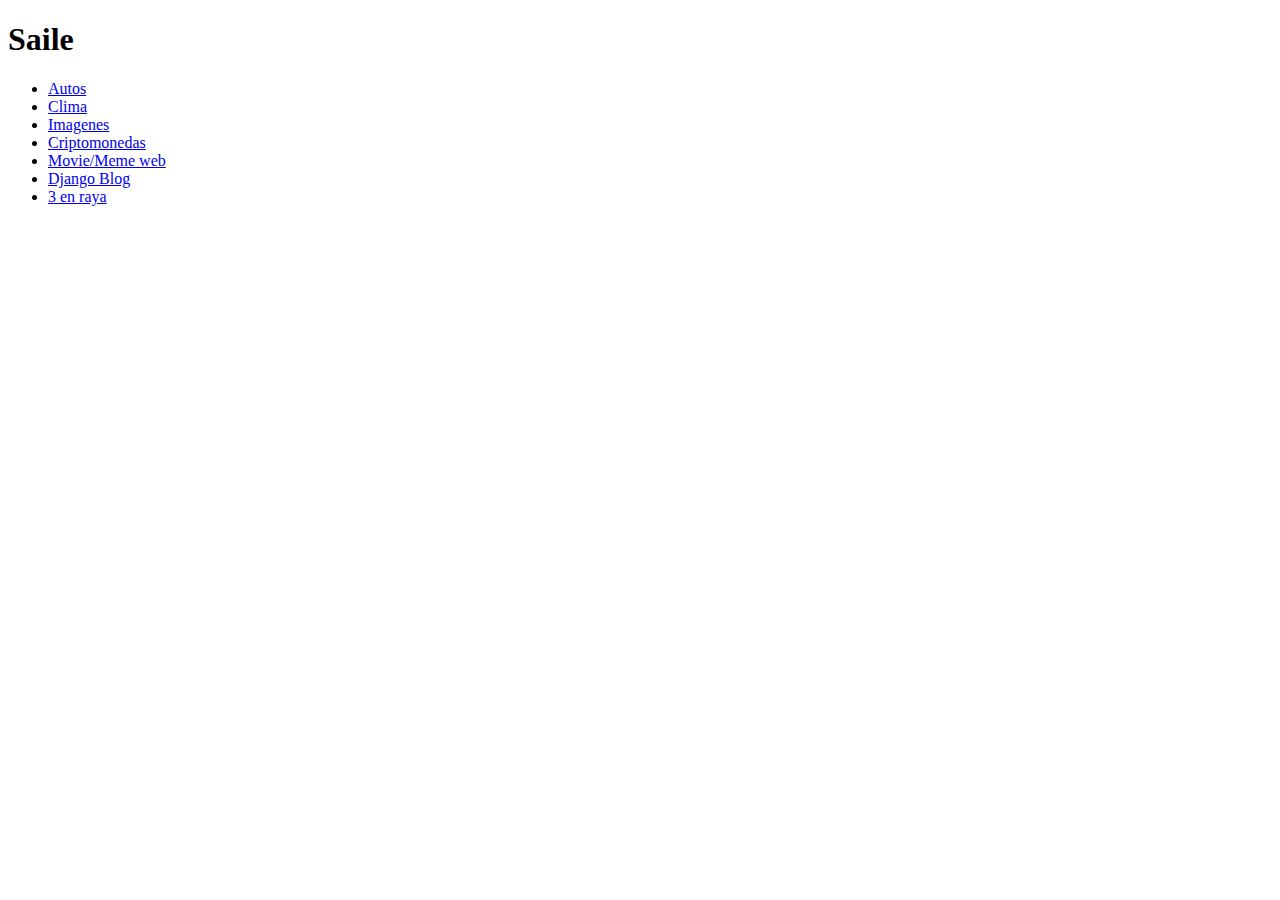
<file: index.html>
<!DOCTYPE html>
<html lang="en">

<head>
    <meta charset="UTF-8">
    <title>Alien Abduction Order Form</title>

</head>

<body>
    <h1>Saile</h1>
    <ul>
        <li><a href="Proyectos/Buscador-Autos/index.html">Autos</a></li>
        <li><a href="Proyectos/BuscadorClima/index.html">Clima</a></li>
        <li><a href="Proyectos/B.PixabayApi/index.html">Imagenes</a></li>
        <li><a href="Proyectos/B.CriptomonedasApi/index.html">Criptomonedas</a></li>
        <li><a href="https://movie-web-meme.herokuapp.com/">Movie/Meme web</a></li>
        <li><a href="https://djapp-blog.herokuapp.com/">Django Blog</a></li>
        <li><a href="Proyectos/3enraya/index.html">3 en raya</a></li>
    </ul>
</body>


</html>
</file>
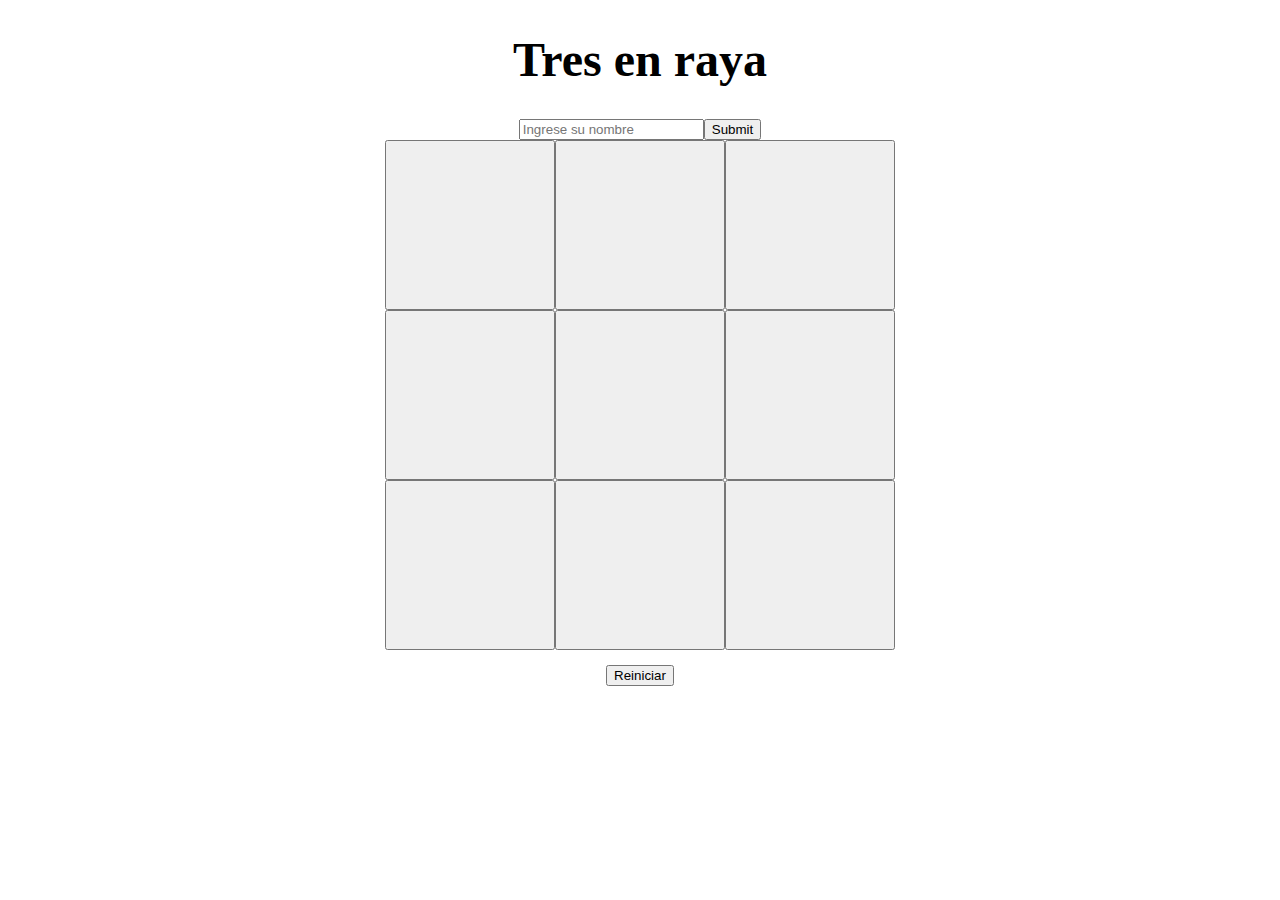
<file: Proyectos/3enraya/index.html>
<!DOCTYPE html>
<html lang="es">
<head>
	<meta charset="UTF-8">
	<meta name="viewport" content="width=device-width, initial-scale=1.0">
	<title>Tres en raya</title>
	<link rel="preconnect" href="https://fonts.googleapis.com">
	<link rel="preconnect" href="https://fonts.gstatic.com" crossorigin>
	<link href="https://fonts.googleapis.com/css2?family=Press+Start+2P&display=swap" rel="stylesheet"> 
	<link rel="stylesheet" href="style.css" type="text/css">
	
</head>
<body>
	<h1>Tres en raya</h1>
    <div class="user">
        <input type="text" id="usuario" value="" placeholder="Ingrese su nombre"><button onclick="guardarNombre()">Submit</button>
    </div>
    <div class="modal-container">
        <div class="modal">
            <h2 id="textoVictoria"></h2>
            <button id="close">Cerrar</button>
        </div>
    </div>
	<!-- <div class="modal-container">
        <h2 id="textoVictoria">asddassdadsa</h2>
    </div> -->
	<div id="tablero">
		<button class="juego-celda"></button>
		<button class="juego-celda"></button>
		<button class="juego-celda"></button>
		<button class="juego-celda"></button>
		<button class="juego-celda"></button>
		<button class="juego-celda"></button>
		<button class="juego-celda"></button>
		<button class="juego-celda"></button>
		<button class="juego-celda"></button>
	</div>	

    <div class="reiniciar">
        <button  onclick="resetear()">Reiniciar</button>
    </div>
</body>
<script src="app.js"></script>
<script>
    
    
</script>
</html>
</file>
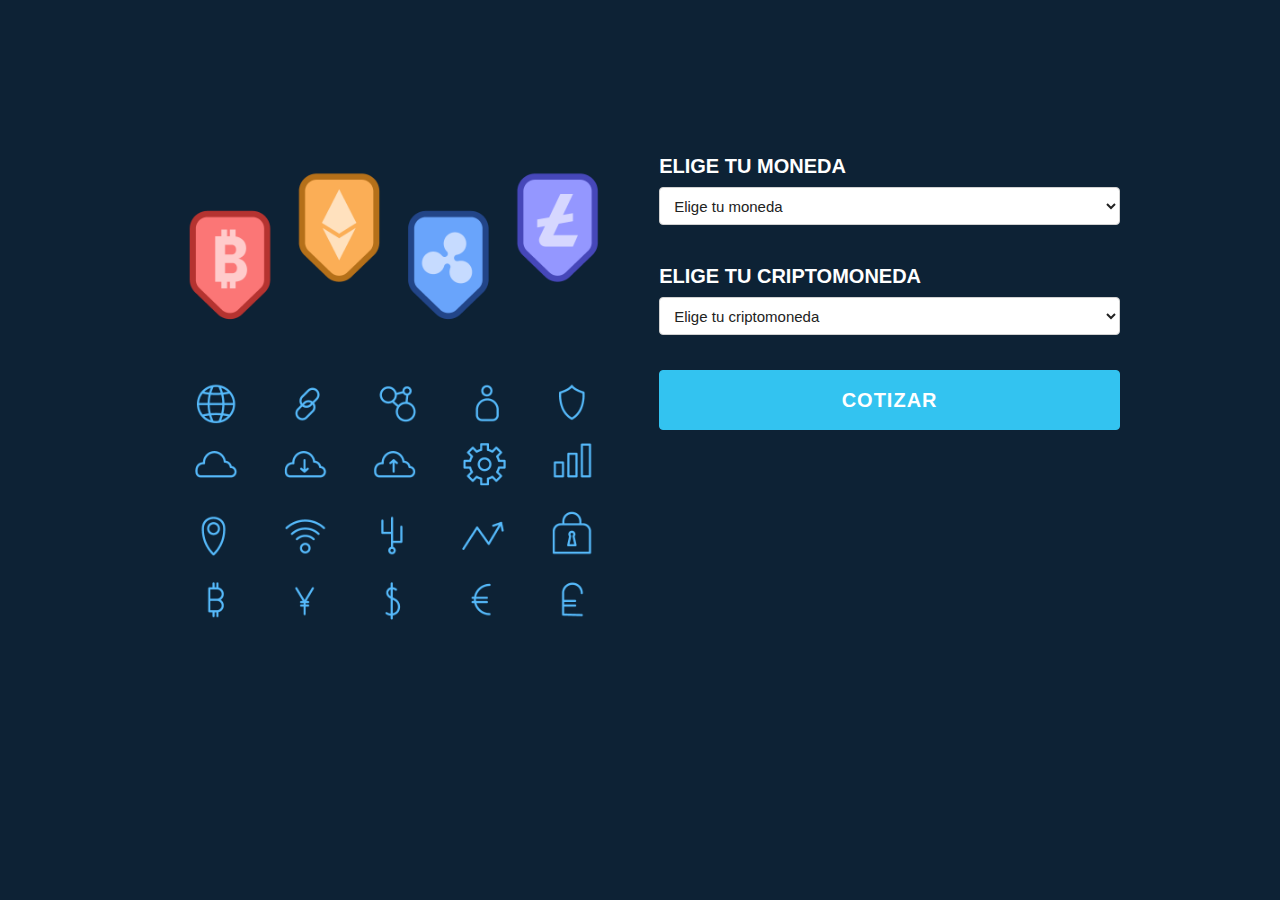
<file: Proyectos/B.CriptomonedasApi/index.html>
<!DOCTYPE html>
<html lang="en">
<head>
    <meta charset="UTF-8">
    <meta name="viewport" content="width=device-width, initial-scale=1.0">
    <title>Cotizar Criptomonedas</title>
    <link rel="stylesheet" href="css/normalize.css">
    <link rel="stylesheet" href="css/skeleton.css">
    <link rel="stylesheet" href="css/app.css">
</head>
<body>

    <div class="container">
        <div class="row">
            <div class="one-half column">
                <img src="img/cryptomonedas.png">
            </div>
            <div class="one-half column">
                <form id="formulario">
                    <div class="row">
                        <label>Elige tu Moneda</label>
                        <select
                            class="u-full-width"
                            id="moneda"
                            name="moneda"
                        >
                                <option value="">Elige tu moneda</option>
                                <option value="USD">Dolar Estadounidense</option>
                                <option value="MXN">Peso Mexicano</option>
                                <option value="GBP">Libras</option>
                                <option value="EUR">Euros</option>
                        </select>
                    </div>

                    <div class="row">
                    <div>
                        <label>Elige tu Criptomoneda</label>
                        <select 
                            class="u-full-width"
                            id="criptomonedas"
                            name="criptomoneda"
                        >
                            <option value="">Elige tu criptomoneda</option>
                        </select>
                    </div>
                    </div>
                    <input class="button-primary u-full-width" type="submit" value="Cotizar" />

                    <div id="resultado" class="resultado"></div>
                </form>
            </div>
        </div>
    </div>

    <script src="js/app.js"></script>
    
</body>
</html>
</file>
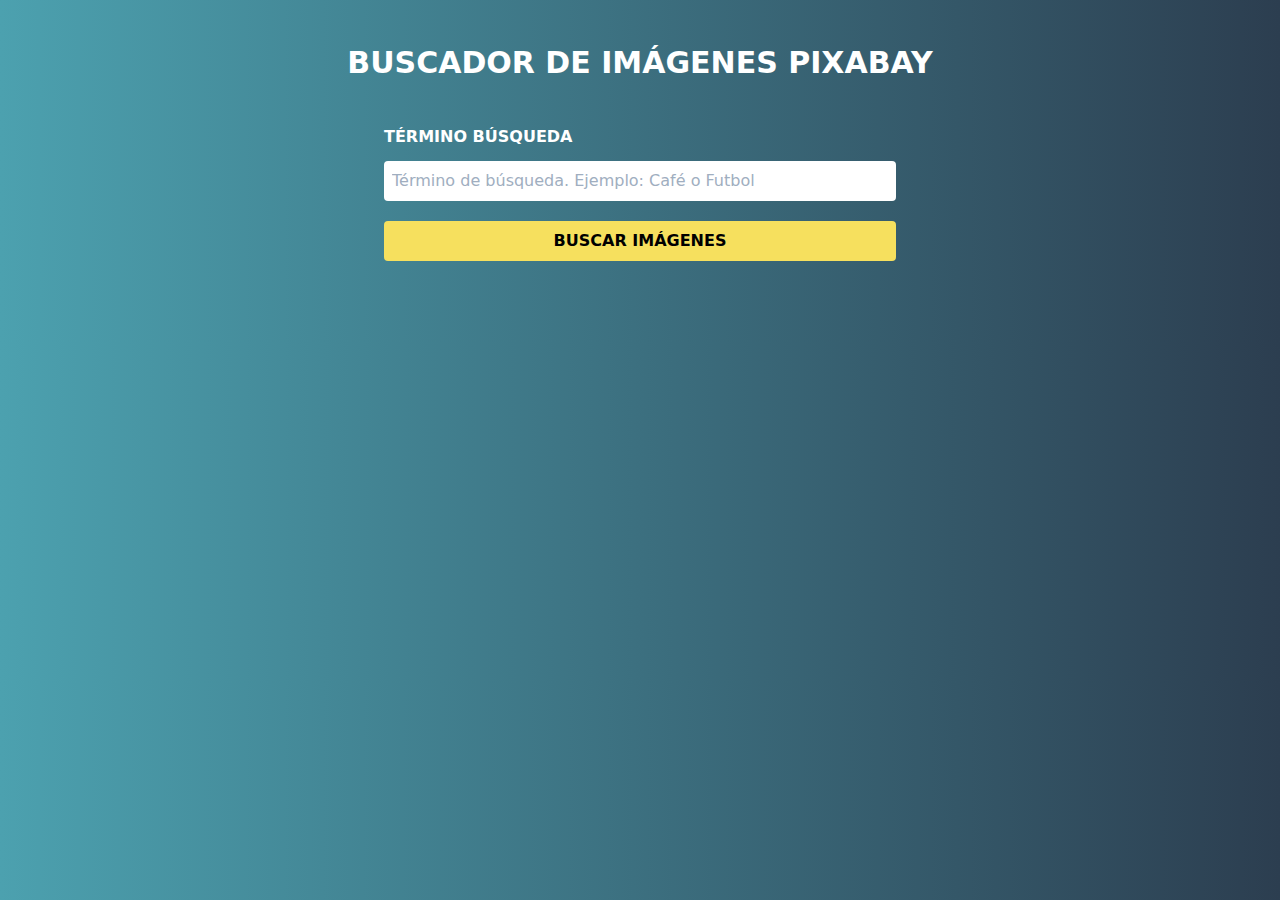
<file: Proyectos/B.PixabayApi/index.html>
<!DOCTYPE html>
<html lang="en">
<head>
    <meta charset="UTF-8">
    <meta name="viewport" content="width=device-width, initial-scale=1.0">
    <title>Buscador Imágenes Pixabay</title>
    <link rel="stylesheet" href="css/tailwind.min.css">
    <link rel="stylesheet" href="css/custom.css">
</head>
<body>

    <h1 class="text-center text-3xl text-white my-10 font-bold uppercase">Buscador de Imágenes Pixabay</h1>

    <div class="buscador max-w-lg mx-auto ">
        <form id="formulario" class="">
            <div>
                <label 
                    class="block text-white font-bold uppercase"
                >Término Búsqueda</label>
                <input 
                    type="text"
                    class="mt-3 rounded w-full p-2 "
                    placeholder="Término de búsqueda. Ejemplo: Café o Futbol"
                    id="termino"
                />

                <input 
                    type="submit"
                    value="Buscar Imágenes"
                    class="mt-5 w-full py-2 bg-yellow-400 cursor-pointer font-bold uppercase hover:bg-yellow-500 rounded"
                >   
            </div>
        </form>
    </div>

    <div id="resultado" class="container mx-auto mt-10  flex flex-wrap"></div>

    <div id="paginacion" class="container mx-auto mb-10 text-center">
        
    </div>

    <script src="js/app.js"></script>
</body>
</html>
</file>
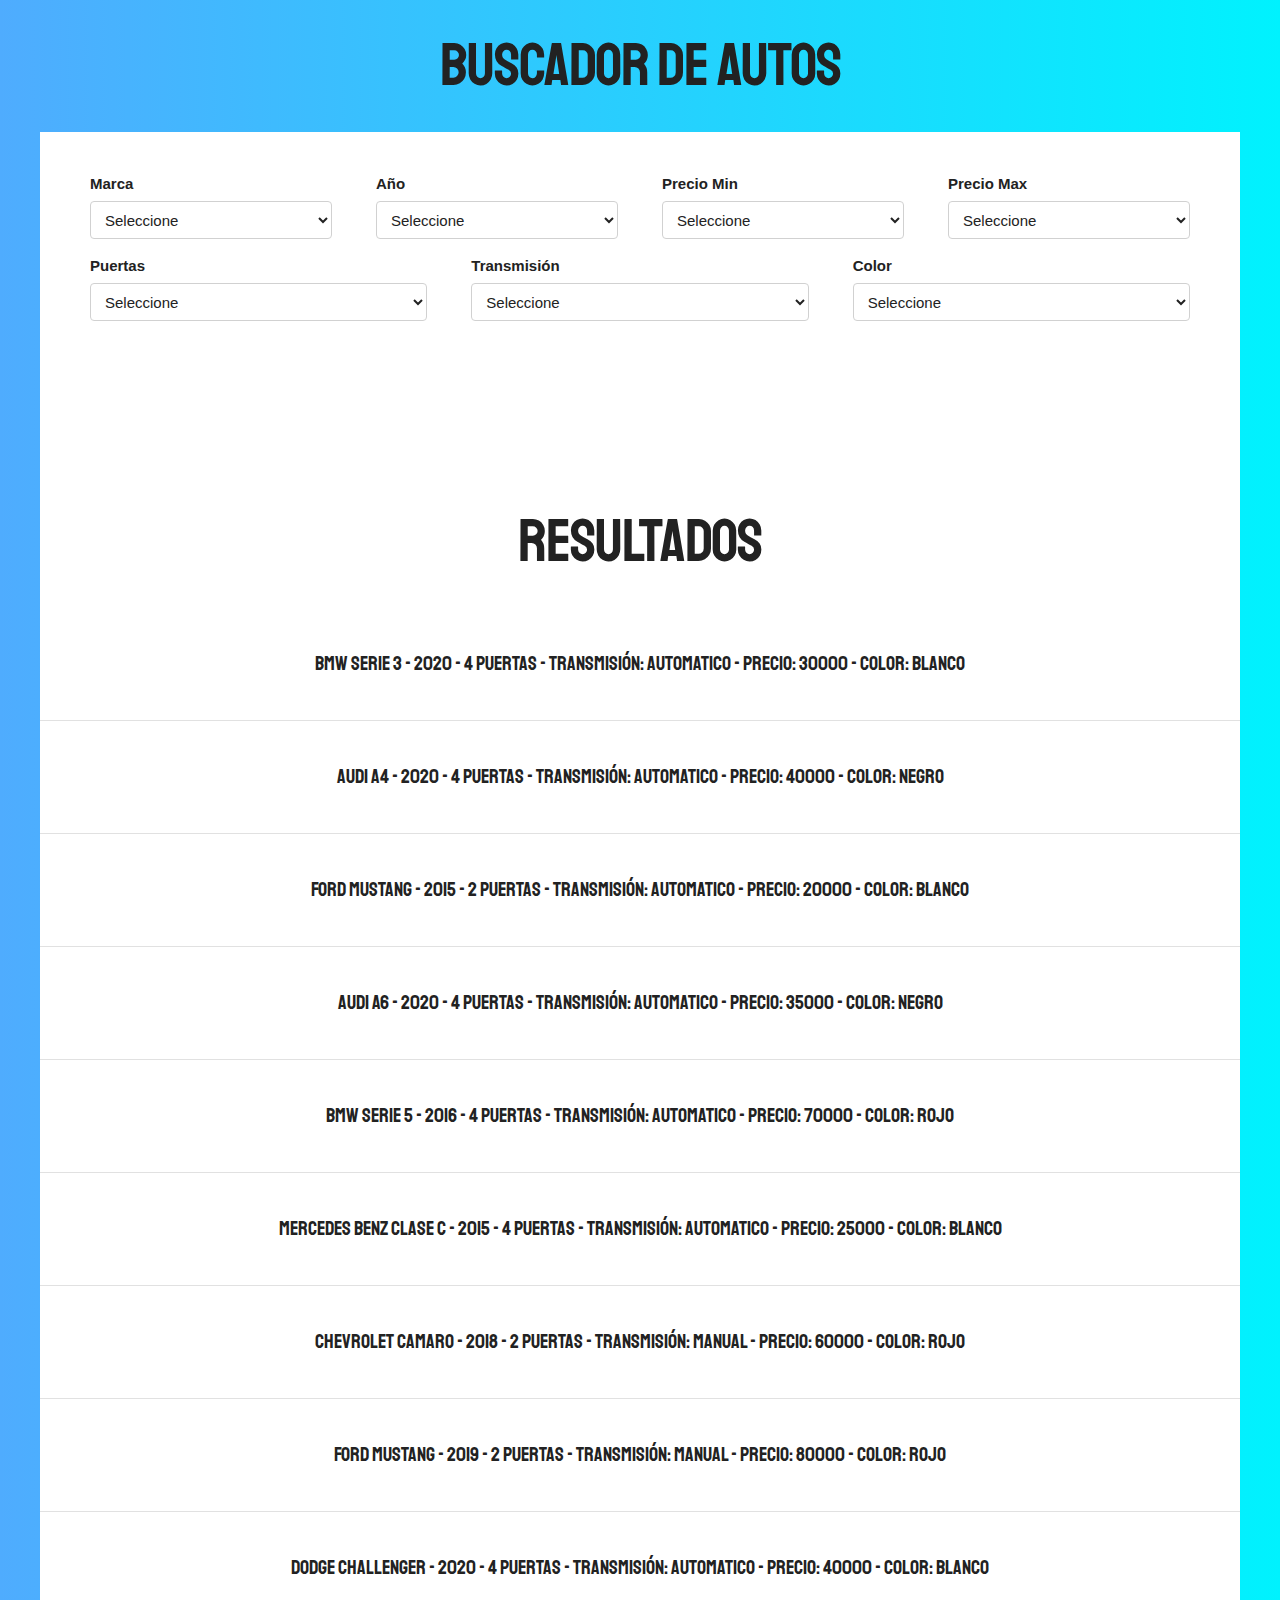
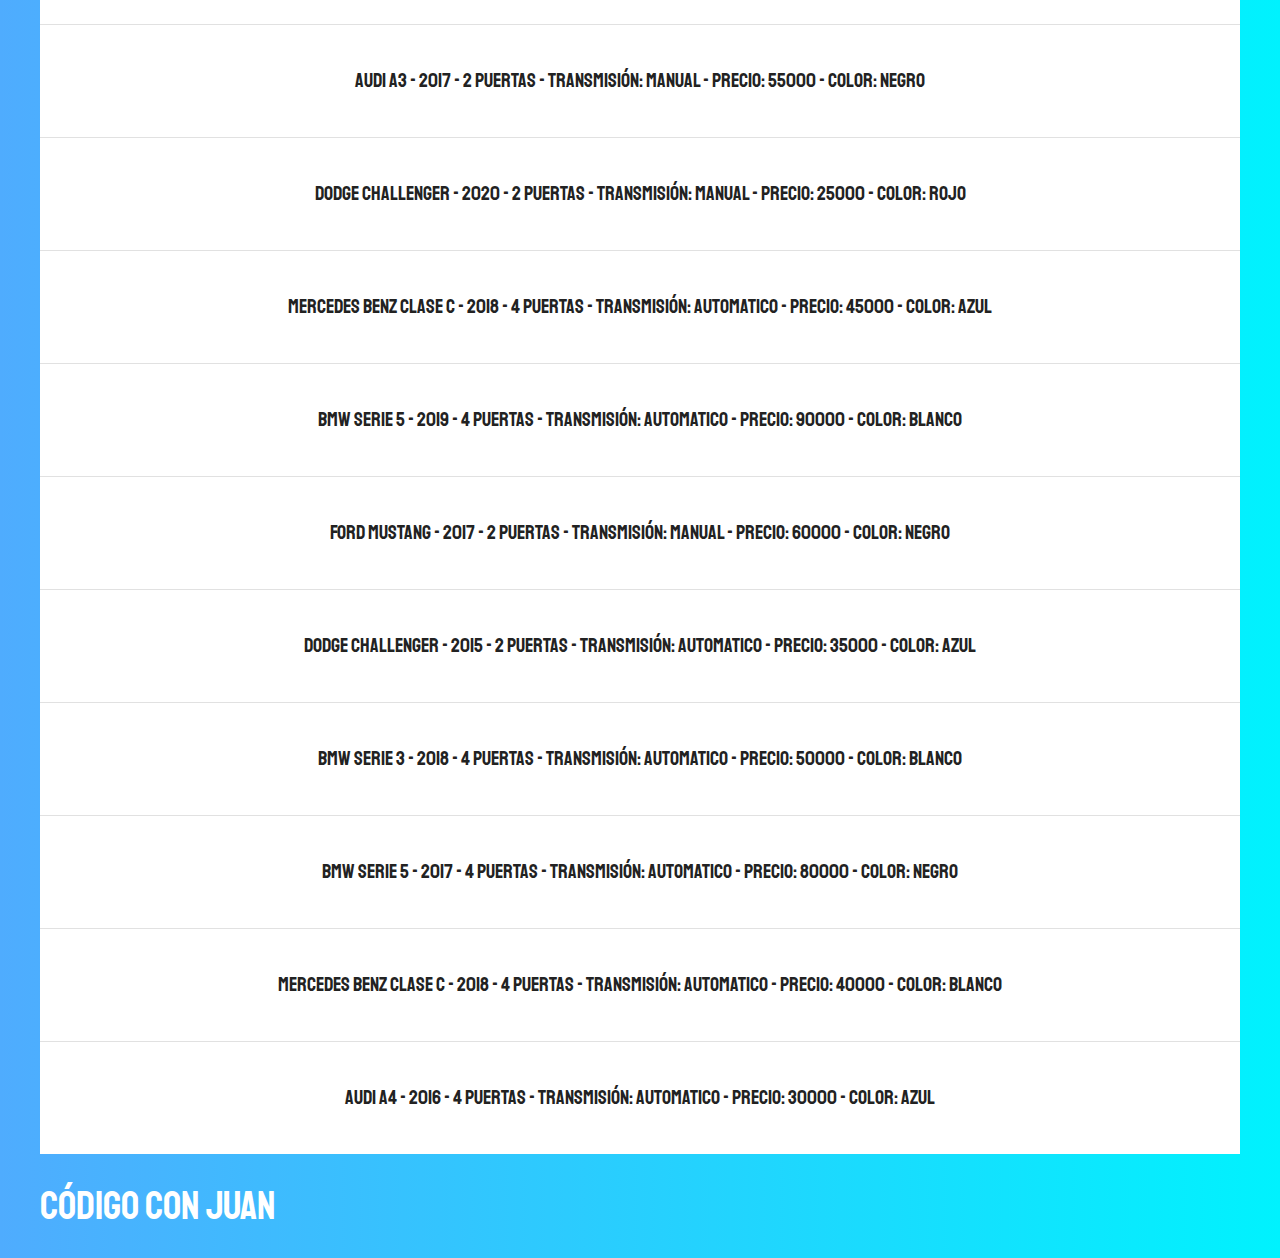
<file: Proyectos/Buscador-Autos/index.html>
<!DOCTYPE html>
<html lang="en">
<head>
    <meta charset="UTF-8">
    <meta name="viewport" content="width=device-width, initial-scale=1.0">
    <meta http-equiv="X-UA-Compatible" content="ie=edge">
    <title>Buscador múltiples campos - JS Moderno </title>
    <link href="https://fonts.googleapis.com/css?family=Staatliches" rel="stylesheet">  
    <link rel="stylesheet" href="css/normalize.css">
    <link rel="stylesheet" href="css/skeleton.css">
    <link rel="stylesheet" href="css/app.css">
</head>
<body>

    <h1>Buscador de Autos</h1>

    <div class="contenedor">

        

        <form id="buscador">
            <div class="row">
                <div class="three columns">
                    <label for="marca">Marca</label>
                    <select class="u-full-width" id="marca">
                        <option value="">Seleccione</option>
                        <option value="Audi">Audi</option>
                        <option value="BMW">BMW</option>
                        <option value="Mercedes Benz">Mercedes Benz</option>
                        <option value="Chevrolet">Chevrolet</option>
                        <option value="Ford">Ford</option>
                        <option value="Dodge">Dodge</option>
                    </select>
                </div>
                <div class="three columns">
                    <label for="year">Año</label>
                    <select class="u-full-width" id="year">
                        <option value="">Seleccione</option>
                    </select>
                </div>
                <div class="three columns">
                    <label for="minimo">Precio Min</label>
                    <select class="u-full-width" id="minimo">
                            <option value="">Seleccione</option>
                            <option value="20000">20,000</option>
                            <option value="30000">30,000</option>
                            <option value="40000">40,000</option>
                            <option value="50000">50,000</option>
                            <option value="60000">60,000</option>
                            <option value="70000">70,000</option>
                            <option value="80000">80,000</option>
                            <option value="90000">90,000</option>
                    </select>
                </div>
                <div class="three columns">
                    <label for="maximo">Precio Max</label>
                    <select class="u-full-width" id="maximo">
                            <option value="">Seleccione</option>
                            <option value="20000">20,000</option>
                            <option value="30000">30,000</option>
                            <option value="40000">40,000</option>
                            <option value="50000">50,000</option>
                            <option value="60000">60,000</option>
                            <option value="70000">70,000</option>
                            <option value="80000">80,000</option>
                            <option value="90000">90,000</option>
                    </select>
                </div>
                <div class="row">
                    <div class="four columns">
                        <label for="puertas">Puertas</label>
                        <select class="u-full-width" id="puertas">
                                <option value="">Seleccione</option>
                                <option value="2">2</option>
                                <option value="4">4</option>
                        </select>
                    </div>
                    <div class="four columns">
                        <label for="transmision">Transmisión</label>
                        <select class="u-full-width" id="transmision">
                                <option value="">Seleccione</option>
                                <option value="automatico">Automática</option>
                                <option value="manual">Manual</option>
                        </select>
                    </div>
                    <div class="four columns">
                        <label for="color">Color</label>
                        <select class="u-full-width" id="color">
                                <option value="">Seleccione</option>
                                <option value="Negro">Negro</option>
                                <option value="Azul">Azul</option>
                                <option value="Blanco">Blanco</option>
                                <option value="Rojo">Rojo</option>
                        </select>
                    </div>
                </div>
            </div>
        </form>


        <h1>Resultados</h1>
        <div id="resultado"></div>
    </div>

    <a class="sitio-web" href="https://www.codigoconjuan.com" rel="nofollow noopener noreferrer" >Código Con Juan</a>

    <script src="js/db.js"></script>
    <script src="js/app.js"></script>
    
</body>
</html>
</file>
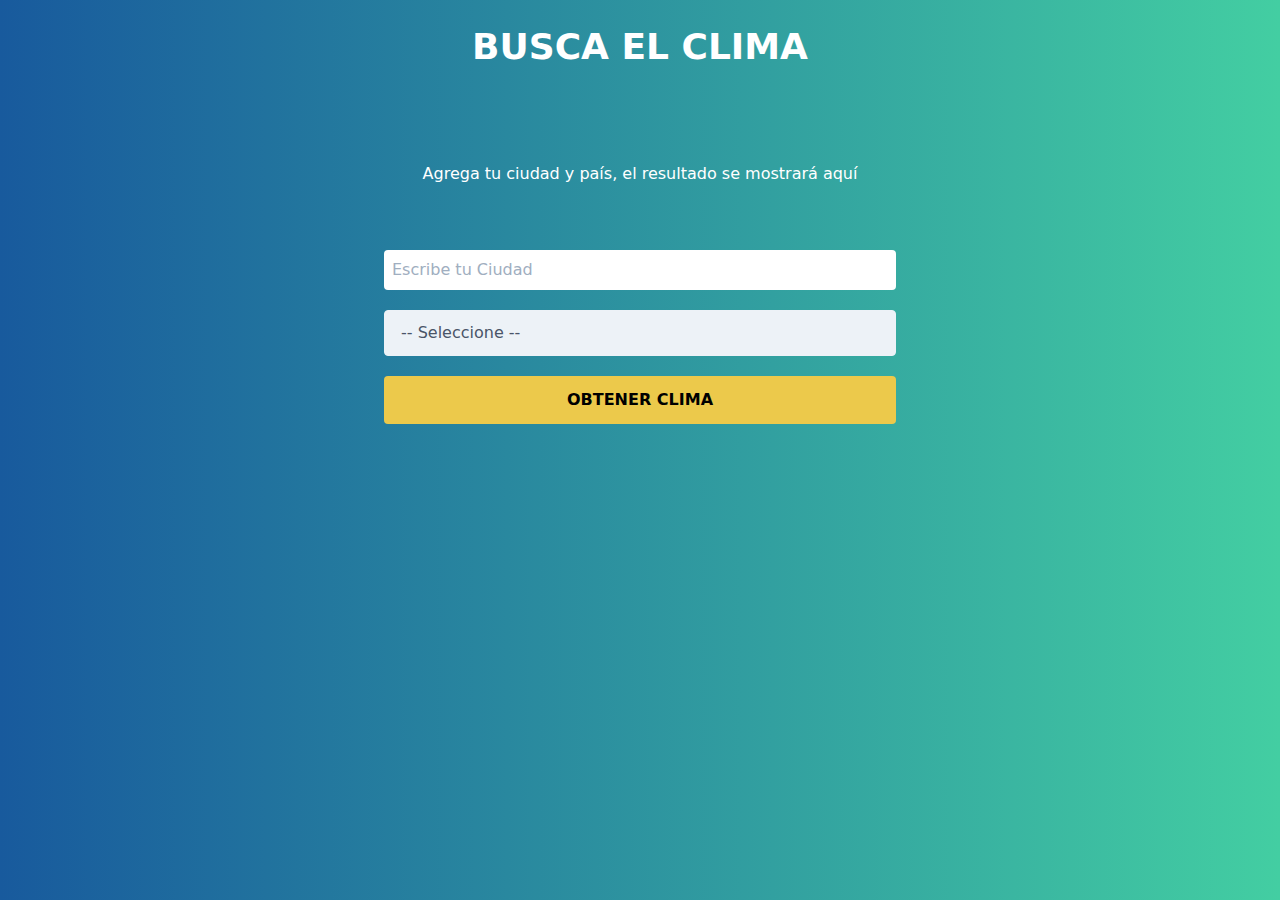
<file: Proyectos/BuscadorClima/index.html>
<!DOCTYPE html>
<html lang="en">
<head>
    <meta charset="UTF-8">
    <meta name="viewport" content="width=device-width, initial-scale=1.0">
    <title>Clima - JavaScript Moderno</title>

    <link href="css/styles.css" rel="stylesheet">
    <link href="css/tailwind.min.css" rel="stylesheet">
</head>
<body>

    <div class="container mx-auto ">
        <h1 id="titulo" class="text-4xl mt-5 text-white font-bold uppercase text-center">Busca el Clima</h1>
        <div class="max-w-lg mx-auto ">

            <div class="p-6 mt-10">
                <div id="resultado">
                    <p class="text-center text-white mt-6">Agrega tu ciudad y país, el resultado se mostrará aquí</p>
                </div>
            </div>
            
            <form id="formulario" class="mt-10 " action="#" method="POST">
                <div class="mt-5">
                    <input 
                        type="text" 
                        name="ciudad"
                        id="ciudad"
                        placeholder="Escribe tu Ciudad"
                        class="w-full p-2 rounded"
                    />
                </div>
                <div class="mt-5">
                    <select 
                        class="block appearance-none w-full bg-gray-200 border border-gray-200 text-gray-700 py-3 px-4 pr-8 rounded leading-tight focus:outline-none focus:bg-white focus:border-gray-500" 
                        id="pais"
                    >
                        <option disabled selected value="">-- Seleccione --</option>
                        <option value="AR">Argentina</option>
                        <option value="CO">Colombia</option>
                        <option value="CR">Costa Rica</option>
                        <option value="ES">España</option>
                        <option value="US">Estados Unidos</option>
                        <option value="MX">México</option>
                        <option value="PE">Perú</option>
                    </select>
                </div>

                <input 
                    type="submit"
                    class="mt-5 w-full bg-yellow-500 p-3  uppercase font-bold cursor-pointer rounded"
                    value="Obtener Clima"
                />

            </form>

     
        </div>
    </div>

    <script src="js/app.js"></script>
</body>
</html>
</file>
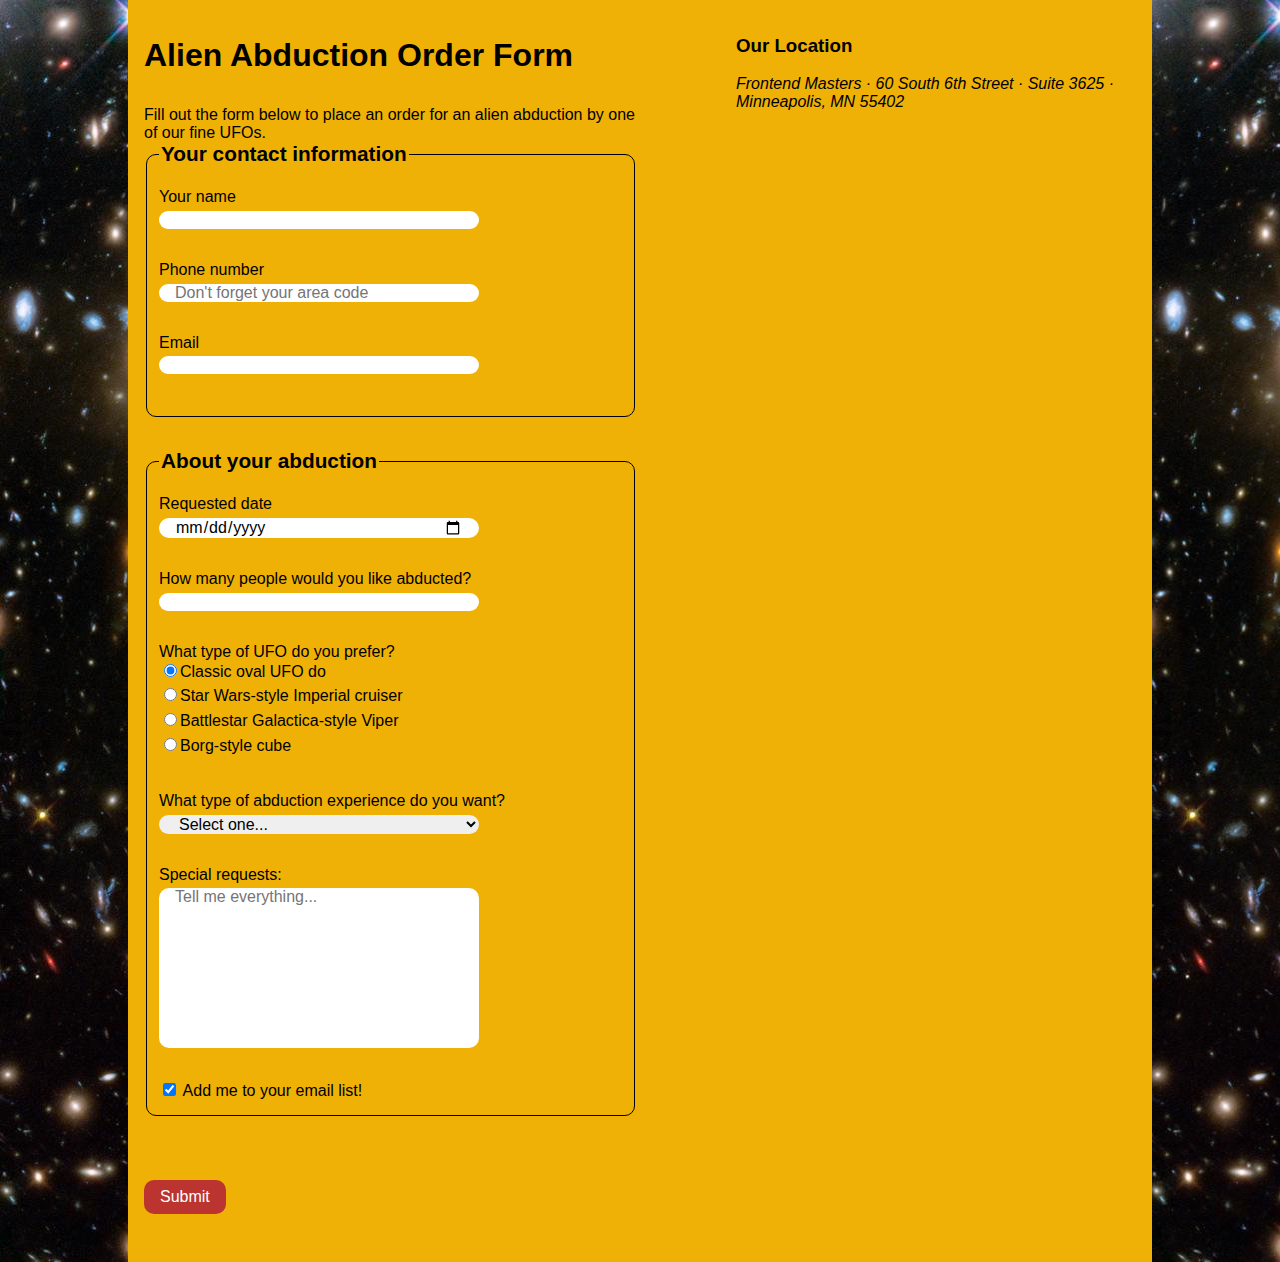
<file: forms.html>
<!DOCTYPE html>
<html lang="en">

<head>
	<meta charset="UTF-8">
	<title>Alien Abduction Order Form</title>
	<link href="css/forms.css" rel="stylesheet">
</head>

<body>
	<div class="wrapper">
		<section>
			<h1>Alien Abduction Order Form</h1>
			<p>Fill out the form below to place an order for an alien abduction by one of our fine UFOs.</p>
			<form action="https://e3vwdl4bpd.execute-api.us-west-2.amazonaws.com/default/API2SES" method="POST">
				<input type="hidden" name="send_to" value="alexlucano.3010@hotmail.com">
				<fieldset>
					<legend>Your contact information</legend>
					<label for="name">Your name</label>
					<input type="text" id="name" name="name">

					<label for="phone">Phone number</label>
					<input type="tel" id="phone" name="phone" placeholder="Don't forget your area code">

					<label for="email">Email</label>
					<input type="email" id="email" name="email">
				</fieldset>

				<fieldset>
					<legend>About your abduction </legend>

					<label for="date">Requested date</label>
					<input type="date" id="date" name="date">

					<label for="qty">How many people would you like abducted?</label>
					<input type="number" id="qty" name="qty" min="1" max="10">

					<p>What type of UFO do you prefer?</p>
					<label>
						<input type="radio" name="ufotype" value="classic" checked>Classic oval UFO do
					</label>
					<label>
						<input type="radio" name="ufotype" value="starwars">Star Wars-style Imperial cruiser
					</label>
					<label>
						<input type="radio" name="ufotype" value="battlestar">Battlestar Galactica-style Viper

					</label>
					<label>
						<input type="radio" name="ufotype" value="borg-cube">Borg-style cube
					</label>

					<label for="abtype">What type of abduction experience do you want?</label>

					<select id="abtype" name="abtype">
						<option selected>Select one...</option>
						<option value="tour">Tour of the solar system</option>
						<option value="dinner">Alien dinner and discussion</option>
						<option value="dance">Alien dance lessons</option>
						<option value="whales">Whale watching</option>
					</select>

					<label for="comments">Special requests:</label>
					<textarea id="comments" name="comments" placeholder="Tell me everything..."></textarea>
					<label>
						<input type="checkbox" value="subscribe" name="subscribe" checked> Add me to your
						email list!
					</label>
				</fieldset>
				<button type="submit">Submit</button>
			</form>

		</section>
		<aside>
			<h3>Our Location</h3>
			<address>
				Frontend Masters &middot;
				60 South 6th Street &middot;
				Suite 3625 &middot;
				Minneapolis, MN 55402
			</address>
			<iframe
				src="https://www.google.com/maps/embed?pb=!1m18!1m12!1m3!1d90325.28539613367!2d-93.33151812543683!3d44.97079704339309!2m3!1f0!2f0!3f0!3m2!1i1024!2i768!4f13.1!3m3!1m2!1s0x52b333909377bbbd%3A0x939fc9842f7aee07!2sMinneapolis%2C+MN!5e0!3m2!1sen!2sus!4v1540581288890"
				width="400" height="450" frameborder="0" style="border:0" allowfullscreen></iframe>
		</aside>
	</div>
	<script src="js/forms.js"></script>
</body>


</html>
</file>
<file: Proyectos/3enraya/style.css>
body{
	
	color:  white;
	
}
h1{
    color: black;
}
h1, h2{
	text-align:  center;
    /* color: black; */
}

h1{
	font-size:  3em;
}

.user{
    text-align: center;
}
h2{
	font-size:  2.5em;
}

#tablero{
	margin: auto;
	width: 550px;
	max-width:  100%;
	display:  flex;
    align-items: center;
    justify-content: center;
	flex-wrap:  wrap;
}

.juego-celda{
	width: 170px;
	height: 170px;  
	max-width: 33.33%;
	font-size:  10em;
}

#textoVictoria{
	visibility: hidden;
	color: black;
}


.modal-container{
    display: flex;
  background-color: rgba(0, 0, 0, 0.3);
  align-items: center;
  justify-content: center;
  position: fixed;
  pointer-events: none;
  opacity: 0;  
  top: 0;
  left: 0;
  height: 100vh;
  width: 100vw;
  transition: opacity 0.3s ease;
}

.show {
    pointer-events: auto;
    opacity: 1;
  }
  
  .modal {
    background-color: #fff;
    width: 600px;
    max-width: 100%;
    padding: 30px 50px;
    border-radius: 5px;
    box-shadow: 0 2px 4px rgba(0, 0, 0, 0.2);
    text-align: center;
  }

  .reiniciar{
    display: flex;
    align-items: center;
    justify-content: center;
    margin-top: 15px;
  }
</file>
<file: Proyectos/B.CriptomonedasApi/css/skeleton.css>
/*
* Skeleton V2.0.4
* Copyright 2014, Dave Gamache
* www.getskeleton.com
* Free to use under the MIT license.
* http://www.opensource.org/licenses/mit-license.php
* 12/29/2014
*/


/* Table of contents
––––––––––––––––––––––––––––––––––––––––––––––––––
- Grid
- Base Styles
- Typography
- Links
- Buttons
- Forms
- Lists
- Code
- Tables
- Spacing
- Utilities
- Clearing
- Media Queries
*/


/* Grid
–––––––––––––––––––––––––––––––––––––––––––––––––– */
.container {
  position: relative;
  width: 100%;
  max-width: 960px;
  margin: 0 auto;
  padding: 0 20px;
  box-sizing: border-box; }
.column,
.columns {
  width: 100%;
  float: left;
  box-sizing: border-box; }

/* For devices larger than 400px */
@media (min-width: 400px) {
  .container {
    width: 85%;
    padding: 0; }
}

/* For devices larger than 550px */
@media (min-width: 550px) {
  .container {
    width: 80%; }
  .column,
  .columns {
    margin-left: 4%; }
  .column:first-child,
  .columns:first-child {
    margin-left: 0; }

  .one.column,
  .one.columns                    { width: 4.66666666667%; }
  .two.columns                    { width: 13.3333333333%; }
  .three.columns                  { width: 22%;            }
  .four.columns                   { width: 30.6666666667%; }
  .five.columns                   { width: 39.3333333333%; }
  .six.columns                    { width: 48%;            }
  .seven.columns                  { width: 56.6666666667%; }
  .eight.columns                  { width: 65.3333333333%; }
  .nine.columns                   { width: 74.0%;          }
  .ten.columns                    { width: 82.6666666667%; }
  .eleven.columns                 { width: 91.3333333333%; }
  .twelve.columns                 { width: 100%; margin-left: 0; }

  .one-third.column               { width: 30.6666666667%; }
  .two-thirds.column              { width: 65.3333333333%; }

  .one-half.column                { width: 48%; }

  /* Offsets */
  .offset-by-one.column,
  .offset-by-one.columns          { margin-left: 8.66666666667%; }
  .offset-by-two.column,
  .offset-by-two.columns          { margin-left: 17.3333333333%; }
  .offset-by-three.column,
  .offset-by-three.columns        { margin-left: 26%;            }
  .offset-by-four.column,
  .offset-by-four.columns         { margin-left: 34.6666666667%; }
  .offset-by-five.column,
  .offset-by-five.columns         { margin-left: 43.3333333333%; }
  .offset-by-six.column,
  .offset-by-six.columns          { margin-left: 52%;            }
  .offset-by-seven.column,
  .offset-by-seven.columns        { margin-left: 60.6666666667%; }
  .offset-by-eight.column,
  .offset-by-eight.columns        { margin-left: 69.3333333333%; }
  .offset-by-nine.column,
  .offset-by-nine.columns         { margin-left: 78.0%;          }
  .offset-by-ten.column,
  .offset-by-ten.columns          { margin-left: 86.6666666667%; }
  .offset-by-eleven.column,
  .offset-by-eleven.columns       { margin-left: 95.3333333333%; }

  .offset-by-one-third.column,
  .offset-by-one-third.columns    { margin-left: 34.6666666667%; }
  .offset-by-two-thirds.column,
  .offset-by-two-thirds.columns   { margin-left: 69.3333333333%; }

  .offset-by-one-half.column,
  .offset-by-one-half.columns     { margin-left: 52%; }

}


/* Base Styles
–––––––––––––––––––––––––––––––––––––––––––––––––– */
/* NOTE
html is set to 62.5% so that all the REM measurements throughout Skeleton
are based on 10px sizing. So basically 1.5rem = 15px :) */
html {
  font-size: 62.5%; }
body {
  font-size: 1.5em; /* currently ems cause chrome bug misinterpreting rems on body element */
  line-height: 1.6;
  font-weight: 400;
  font-family: "Raleway", "HelveticaNeue", "Helvetica Neue", Helvetica, Arial, sans-serif;
  color: #222; }


/* Typography
–––––––––––––––––––––––––––––––––––––––––––––––––– */
h1, h2, h3, h4, h5, h6 {
  margin-top: 0;
  margin-bottom: 2rem;
  font-weight: 300; }
h1 { font-size: 4.0rem; line-height: 1.2;  letter-spacing: -.1rem;}
h2 { font-size: 3.6rem; line-height: 1.25; letter-spacing: -.1rem; }
h3 { font-size: 3.0rem; line-height: 1.3;  letter-spacing: -.1rem; }
h4 { font-size: 2.4rem; line-height: 1.35; letter-spacing: -.08rem; }
h5 { font-size: 1.8rem; line-height: 1.5;  letter-spacing: -.05rem; }
h6 { font-size: 1.5rem; line-height: 1.6;  letter-spacing: 0; }

/* Larger than phablet */
@media (min-width: 550px) {
  h1 { font-size: 5.0rem; }
  h2 { font-size: 4.2rem; }
  h3 { font-size: 3.6rem; }
  h4 { font-size: 3.0rem; }
  h5 { font-size: 2.4rem; }
  h6 { font-size: 1.5rem; }
}

p {
  margin-top: 0; }


/* Links
–––––––––––––––––––––––––––––––––––––––––––––––––– */
a {
  color: #1EAEDB; }
a:hover {
  color: #0FA0CE; }


/* Buttons
–––––––––––––––––––––––––––––––––––––––––––––––––– */
.button,
button,
input[type="submit"],
input[type="reset"],
input[type="button"] {
  display: inline-block;
  height: 38px;
  padding: 0 30px;
  color: #555;
  text-align: center;
  font-size: 11px;
  font-weight: 600;
  line-height: 38px;
  letter-spacing: .1rem;
  text-transform: uppercase;
  text-decoration: none;
  white-space: nowrap;
  background-color: transparent;
  border-radius: 4px;
  border: 1px solid #bbb;
  cursor: pointer;
  box-sizing: border-box; }
.button:hover,
button:hover,
input[type="submit"]:hover,
input[type="reset"]:hover,
input[type="button"]:hover,
.button:focus,
button:focus,
input[type="submit"]:focus,
input[type="reset"]:focus,
input[type="button"]:focus {
  color: #333;
  border-color: #888;
  outline: 0; }
.button.button-primary,
button.button-primary,
input[type="submit"].button-primary,
input[type="reset"].button-primary,
input[type="button"].button-primary {
  color: #FFF;
  background-color: #33C3F0;
  border-color: #33C3F0; }
.button.button-primary:hover,
button.button-primary:hover,
input[type="submit"].button-primary:hover,
input[type="reset"].button-primary:hover,
input[type="button"].button-primary:hover,
.button.button-primary:focus,
button.button-primary:focus,
input[type="submit"].button-primary:focus,
input[type="reset"].button-primary:focus,
input[type="button"].button-primary:focus {
  color: #FFF;
  background-color: #1EAEDB;
  border-color: #1EAEDB; }


/* Forms
–––––––––––––––––––––––––––––––––––––––––––––––––– */
input[type="email"],
input[type="number"],
input[type="search"],
input[type="text"],
input[type="tel"],
input[type="url"],
input[type="password"],
textarea,
select {
  height: 38px;
  padding: 6px 10px; /* The 6px vertically centers text on FF, ignored by Webkit */
  background-color: #fff;
  border: 1px solid #D1D1D1;
  border-radius: 4px;
  box-shadow: none;
  box-sizing: border-box; }
/* Removes awkward default styles on some inputs for iOS */
input[type="email"],
input[type="number"],
input[type="search"],
input[type="text"],
input[type="tel"],
input[type="url"],
input[type="password"],
textarea {
  -webkit-appearance: none;
     -moz-appearance: none;
          appearance: none; }
textarea {
  min-height: 65px;
  padding-top: 6px;
  padding-bottom: 6px; }
input[type="email"]:focus,
input[type="number"]:focus,
input[type="search"]:focus,
input[type="text"]:focus,
input[type="tel"]:focus,
input[type="url"]:focus,
input[type="password"]:focus,
textarea:focus,
select:focus {
  border: 1px solid #33C3F0;
  outline: 0; }
label,
legend {
  display: block;
  margin-bottom: .5rem;
  font-weight: 600; }
fieldset {
  padding: 0;
  border-width: 0; }
input[type="checkbox"],
input[type="radio"] {
  display: inline; }
label > .label-body {
  display: inline-block;
  margin-left: .5rem;
  font-weight: normal; }


/* Lists
–––––––––––––––––––––––––––––––––––––––––––––––––– */
ul {
  list-style: circle inside; }
ol {
  list-style: decimal inside; }
ol, ul {
  padding-left: 0;
  margin-top: 0; }
ul ul,
ul ol,
ol ol,
ol ul {
  margin: 1.5rem 0 1.5rem 3rem;
  font-size: 90%; }
li {
  margin-bottom: 1rem; }


/* Code
–––––––––––––––––––––––––––––––––––––––––––––––––– */
code {
  padding: .2rem .5rem;
  margin: 0 .2rem;
  font-size: 90%;
  white-space: nowrap;
  background: #F1F1F1;
  border: 1px solid #E1E1E1;
  border-radius: 4px; }
pre > code {
  display: block;
  padding: 1rem 1.5rem;
  white-space: pre; }


/* Tables
–––––––––––––––––––––––––––––––––––––––––––––––––– */
th,
td {
  padding: 12px 15px;
  text-align: left;
  border-bottom: 1px solid #E1E1E1; }
th:first-child,
td:first-child {
  padding-left: 0; }
th:last-child,
td:last-child {
  padding-right: 0; }


/* Spacing
–––––––––––––––––––––––––––––––––––––––––––––––––– */
button,
.button {
  margin-bottom: 1rem; }
input,
textarea,
select,
fieldset {
  margin-bottom: 1.5rem; }
pre,
blockquote,
dl,
figure,
table,
p,
ul,
ol,
form {
  margin-bottom: 2.5rem; }


/* Utilities
–––––––––––––––––––––––––––––––––––––––––––––––––– */
.u-full-width {
  width: 100%;
  box-sizing: border-box; }
.u-max-full-width {
  max-width: 100%;
  box-sizing: border-box; }
.u-pull-right {
  float: right; }
.u-pull-left {
  float: left; }


/* Misc
–––––––––––––––––––––––––––––––––––––––––––––––––– */
hr {
  margin-top: 3rem;
  margin-bottom: 3.5rem;
  border-width: 0;
  border-top: 1px solid #E1E1E1; }


/* Clearing
–––––––––––––––––––––––––––––––––––––––––––––––––– */

/* Self Clearing Goodness */
.container:after,
.row:after,
.u-cf {
  content: "";
  display: table;
  clear: both; }


/* Media Queries
–––––––––––––––––––––––––––––––––––––––––––––––––– */
/*
Note: The best way to structure the use of media queries is to create the queries
near the relevant code. For example, if you wanted to change the styles for buttons
on small devices, paste the mobile query code up in the buttons section and style it
there.
*/


/* Larger than mobile */
@media (min-width: 400px) {}

/* Larger than phablet (also point when grid becomes active) */
@media (min-width: 550px) {}

/* Larger than tablet */
@media (min-width: 750px) {}

/* Larger than desktop */
@media (min-width: 1000px) {}

/* Larger than Desktop HD */
@media (min-width: 1200px) {}
</file>
<file: Proyectos/B.CriptomonedasApi/css/app.css>
body {
    background-color: #0d2235;
}
img {
    max-width: 100%;
}

h1 {
    color: white;
    text-align: left;
    font-weight: 700;
    font-size: 50px;
    margin-bottom: 50px;
    margin-top: 80px;
}
h1::after {
    content: '';
    width: 100px;
    height:6px;
    background-color: #66a2fe;
    display: block;
}
.container img {
    margin-top: 150px;
}

label {
    color: white;
    text-transform: uppercase;
    font-weight: bold;
    font-size: 20px;
    margin-top: 2rem;
}
input[type="submit"]{
    margin-top: 20px;
    font-weight: bold;
    font-size: 20px;
    padding: 10px;
    height: auto;
}
.error {
    background-color: #b7322c;
    padding: 1rem;
    color: white;
    font-size: 18px;
    text-transform: uppercase;
    font-weight: bold;
    text-align: center;
}

.resultado {
    color: white;

}
.resultado h2 {
    font-weight: bold;
    color: white;
}


.resultado p {
    font-size: 18px!important;
}
.resultado p span {
    font-weight: bold;
}
p.precio{
    font-size: 30px!important;
}

@media (min-width:480px) {
    form {
        margin-top: 150px;
    }
}


.spinner {
    margin: 100px auto 0;
    width: 70px;
    text-align: center;
}

.spinner > div {
    width: 18px;
    height: 18px;
    background-color: white;

    border-radius: 100%;
    display: inline-block;
    -webkit-animation: sk-bouncedelay 1.4s infinite ease-in-out both;
    animation: sk-bouncedelay 1.4s infinite ease-in-out both;
}

.spinner .bounce1 {
    -webkit-animation-delay: -0.32s;
    animation-delay: -0.32s;
}

.spinner .bounce2 {
    -webkit-animation-delay: -0.16s;
    animation-delay: -0.16s;
}

@-webkit-keyframes sk-bouncedelay {
    0%, 80%, 100% { -webkit-transform: scale(0) }
    40% { -webkit-transform: scale(1.0) }
}

@keyframes sk-bouncedelay {
    0%, 80%, 100% { 
        -webkit-transform: scale(0);
        transform: scale(0);
    } 40% { 
        -webkit-transform: scale(1.0);
        transform: scale(1.0);
    }
}
</file>
<file: Proyectos/B.PixabayApi/css/custom.css>
body {
  background: #2C3E50;  /* fallback for old browsers */
  background: -webkit-linear-gradient(to right, #4CA1AF, #2C3E50);  /* Chrome 10-25, Safari 5.1-6 */
  background: linear-gradient(to right, #4CA1AF, #2C3E50); /* W3C, IE 10+/ Edge, Firefox 16+, Chrome 26+, Opera 12+, Safari 7+ */
  
}
</file>
<file: Proyectos/Buscador-Autos/css/skeleton.css>
/*
* Skeleton V2.0.4
* Copyright 2014, Dave Gamache
* www.getskeleton.com
* Free to use under the MIT license.
* http://www.opensource.org/licenses/mit-license.php
* 12/29/2014
*/


/* Table of contents
––––––––––––––––––––––––––––––––––––––––––––––––––
- Grid
- Base Styles
- Typography
- Links
- Buttons
- Forms
- Lists
- Code
- Tables
- Spacing
- Utilities
- Clearing
- Media Queries
*/


/* Grid
–––––––––––––––––––––––––––––––––––––––––––––––––– */
.container {
  position: relative;
  width: 100%;
  max-width: 960px;
  margin: 0 auto;
  padding: 0 20px;
  box-sizing: border-box; }
.column,
.columns {
  width: 100%;
  float: left;
  box-sizing: border-box; }

/* For devices larger than 400px */
@media (min-width: 400px) {
  .container {
    width: 85%;
    padding: 0; }
}

/* For devices larger than 550px */
@media (min-width: 550px) {
  .container {
    width: 80%; }
  .column,
  .columns {
    margin-left: 4%; }
  .column:first-child,
  .columns:first-child {
    margin-left: 0; }

  .one.column,
  .one.columns                    { width: 4.66666666667%; }
  .two.columns                    { width: 13.3333333333%; }
  .three.columns                  { width: 22%;            }
  .four.columns                   { width: 30.6666666667%; }
  .five.columns                   { width: 39.3333333333%; }
  .six.columns                    { width: 48%;            }
  .seven.columns                  { width: 56.6666666667%; }
  .eight.columns                  { width: 65.3333333333%; }
  .nine.columns                   { width: 74.0%;          }
  .ten.columns                    { width: 82.6666666667%; }
  .eleven.columns                 { width: 91.3333333333%; }
  .twelve.columns                 { width: 100%; margin-left: 0; }

  .one-third.column               { width: 30.6666666667%; }
  .two-thirds.column              { width: 65.3333333333%; }

  .one-half.column                { width: 48%; }

  /* Offsets */
  .offset-by-one.column,
  .offset-by-one.columns          { margin-left: 8.66666666667%; }
  .offset-by-two.column,
  .offset-by-two.columns          { margin-left: 17.3333333333%; }
  .offset-by-three.column,
  .offset-by-three.columns        { margin-left: 26%;            }
  .offset-by-four.column,
  .offset-by-four.columns         { margin-left: 34.6666666667%; }
  .offset-by-five.column,
  .offset-by-five.columns         { margin-left: 43.3333333333%; }
  .offset-by-six.column,
  .offset-by-six.columns          { margin-left: 52%;            }
  .offset-by-seven.column,
  .offset-by-seven.columns        { margin-left: 60.6666666667%; }
  .offset-by-eight.column,
  .offset-by-eight.columns        { margin-left: 69.3333333333%; }
  .offset-by-nine.column,
  .offset-by-nine.columns         { margin-left: 78.0%;          }
  .offset-by-ten.column,
  .offset-by-ten.columns          { margin-left: 86.6666666667%; }
  .offset-by-eleven.column,
  .offset-by-eleven.columns       { margin-left: 95.3333333333%; }

  .offset-by-one-third.column,
  .offset-by-one-third.columns    { margin-left: 34.6666666667%; }
  .offset-by-two-thirds.column,
  .offset-by-two-thirds.columns   { margin-left: 69.3333333333%; }

  .offset-by-one-half.column,
  .offset-by-one-half.columns     { margin-left: 52%; }

}


/* Base Styles
–––––––––––––––––––––––––––––––––––––––––––––––––– */
/* NOTE
html is set to 62.5% so that all the REM measurements throughout Skeleton
are based on 10px sizing. So basically 1.5rem = 15px :) */
html {
  font-size: 62.5%; }
body {
  font-size: 1.5em; /* currently ems cause chrome bug misinterpreting rems on body element */
  line-height: 1.6;
  font-weight: 400;
  font-family: "Raleway", "HelveticaNeue", "Helvetica Neue", Helvetica, Arial, sans-serif;
  color: #222; }


/* Typography
–––––––––––––––––––––––––––––––––––––––––––––––––– */
h1, h2, h3, h4, h5, h6 {
  margin-top: 0;
  margin-bottom: 2rem;
  font-weight: 300; }
h1 { font-size: 4.0rem; line-height: 1.2;  letter-spacing: -.1rem;}
h2 { font-size: 3.6rem; line-height: 1.25; letter-spacing: -.1rem; }
h3 { font-size: 3.0rem; line-height: 1.3;  letter-spacing: -.1rem; }
h4 { font-size: 2.4rem; line-height: 1.35; letter-spacing: -.08rem; }
h5 { font-size: 1.8rem; line-height: 1.5;  letter-spacing: -.05rem; }
h6 { font-size: 1.5rem; line-height: 1.6;  letter-spacing: 0; }

/* Larger than phablet */
@media (min-width: 550px) {
  h1 { font-size: 5.0rem; }
  h2 { font-size: 4.2rem; }
  h3 { font-size: 3.6rem; }
  h4 { font-size: 3.0rem; }
  h5 { font-size: 2.4rem; }
  h6 { font-size: 1.5rem; }
}

p {
  margin-top: 0; }


/* Links
–––––––––––––––––––––––––––––––––––––––––––––––––– */
a {
  color: #1EAEDB; }
a:hover {
  color: #0FA0CE; }


/* Buttons
–––––––––––––––––––––––––––––––––––––––––––––––––– */
.button,
button,
input[type="submit"],
input[type="reset"],
input[type="button"] {
  display: inline-block;
  height: 38px;
  padding: 0 30px;
  color: #555;
  text-align: center;
  font-size: 11px;
  font-weight: 600;
  line-height: 38px;
  letter-spacing: .1rem;
  text-transform: uppercase;
  text-decoration: none;
  white-space: nowrap;
  background-color: transparent;
  border-radius: 4px;
  border: 1px solid #bbb;
  cursor: pointer;
  box-sizing: border-box; }
.button:hover,
button:hover,
input[type="submit"]:hover,
input[type="reset"]:hover,
input[type="button"]:hover,
.button:focus,
button:focus,
input[type="submit"]:focus,
input[type="reset"]:focus,
input[type="button"]:focus {
  color: #333;
  border-color: #888;
  outline: 0; }
.button.button-primary,
button.button-primary,
input[type="submit"].button-primary,
input[type="reset"].button-primary,
input[type="button"].button-primary {
  color: #FFF;
  background-color: #33C3F0;
  border-color: #33C3F0; }
.button.button-primary:hover,
button.button-primary:hover,
input[type="submit"].button-primary:hover,
input[type="reset"].button-primary:hover,
input[type="button"].button-primary:hover,
.button.button-primary:focus,
button.button-primary:focus,
input[type="submit"].button-primary:focus,
input[type="reset"].button-primary:focus,
input[type="button"].button-primary:focus {
  color: #FFF;
  background-color: #1EAEDB;
  border-color: #1EAEDB; }


/* Forms
–––––––––––––––––––––––––––––––––––––––––––––––––– */
input[type="email"],
input[type="number"],
input[type="search"],
input[type="text"],
input[type="tel"],
input[type="url"],
input[type="password"],
textarea,
select {
  height: 38px;
  padding: 6px 10px; /* The 6px vertically centers text on FF, ignored by Webkit */
  background-color: #fff;
  border: 1px solid #D1D1D1;
  border-radius: 4px;
  box-shadow: none;
  box-sizing: border-box; }
/* Removes awkward default styles on some inputs for iOS */
input[type="email"],
input[type="number"],
input[type="search"],
input[type="text"],
input[type="tel"],
input[type="url"],
input[type="password"],
textarea {
  -webkit-appearance: none;
     -moz-appearance: none;
          appearance: none; }
textarea {
  min-height: 65px;
  padding-top: 6px;
  padding-bottom: 6px; }
input[type="email"]:focus,
input[type="number"]:focus,
input[type="search"]:focus,
input[type="text"]:focus,
input[type="tel"]:focus,
input[type="url"]:focus,
input[type="password"]:focus,
textarea:focus,
select:focus {
  border: 1px solid #33C3F0;
  outline: 0; }
label,
legend {
  display: block;
  margin-bottom: .5rem;
  font-weight: 600; }
fieldset {
  padding: 0;
  border-width: 0; }
input[type="checkbox"],
input[type="radio"] {
  display: inline; }
label > .label-body {
  display: inline-block;
  margin-left: .5rem;
  font-weight: normal; }


/* Lists
–––––––––––––––––––––––––––––––––––––––––––––––––– */
ul {
  list-style: circle inside; }
ol {
  list-style: decimal inside; }
ol, ul {
  padding-left: 0;
  margin-top: 0; }
ul ul,
ul ol,
ol ol,
ol ul {
  margin: 1.5rem 0 1.5rem 3rem;
  font-size: 90%; }
li {
  margin-bottom: 1rem; }


/* Code
–––––––––––––––––––––––––––––––––––––––––––––––––– */
code {
  padding: .2rem .5rem;
  margin: 0 .2rem;
  font-size: 90%;
  white-space: nowrap;
  background: #F1F1F1;
  border: 1px solid #E1E1E1;
  border-radius: 4px; }
pre > code {
  display: block;
  padding: 1rem 1.5rem;
  white-space: pre; }


/* Tables
–––––––––––––––––––––––––––––––––––––––––––––––––– */
th,
td {
  padding: 12px 15px;
  text-align: left;
  border-bottom: 1px solid #E1E1E1; }
th:first-child,
td:first-child {
  padding-left: 0; }
th:last-child,
td:last-child {
  padding-right: 0; }


/* Spacing
–––––––––––––––––––––––––––––––––––––––––––––––––– */
button,
.button {
  margin-bottom: 1rem; }
input,
textarea,
select,
fieldset {
  margin-bottom: 1.5rem; }
pre,
blockquote,
dl,
figure,
table,
p,
ul,
ol,
form {
  margin-bottom: 2.5rem; }


/* Utilities
–––––––––––––––––––––––––––––––––––––––––––––––––– */
.u-full-width {
  width: 100%;
  box-sizing: border-box; }
.u-max-full-width {
  max-width: 100%;
  box-sizing: border-box; }
.u-pull-right {
  float: right; }
.u-pull-left {
  float: left; }


/* Misc
–––––––––––––––––––––––––––––––––––––––––––––––––– */
hr {
  margin-top: 3rem;
  margin-bottom: 3.5rem;
  border-width: 0;
  border-top: 1px solid #E1E1E1; }


/* Clearing
–––––––––––––––––––––––––––––––––––––––––––––––––– */

/* Self Clearing Goodness */
.container:after,
.row:after,
.u-cf {
  content: "";
  display: table;
  clear: both; }


/* Media Queries
–––––––––––––––––––––––––––––––––––––––––––––––––– */
/*
Note: The best way to structure the use of media queries is to create the queries
near the relevant code. For example, if you wanted to change the styles for buttons
on small devices, paste the mobile query code up in the buttons section and style it
there.
*/


/* Larger than mobile */
@media (min-width: 400px) {}

/* Larger than phablet (also point when grid becomes active) */
@media (min-width: 550px) {}

/* Larger than tablet */
@media (min-width: 750px) {}

/* Larger than desktop */
@media (min-width: 1000px) {}

/* Larger than Desktop HD */
@media (min-width: 1200px) {}
</file>
<file: Proyectos/Buscador-Autos/css/app.css>
body {
    background-image: linear-gradient(to right, #4facfe 0%, #00f2fe 100%);
    font-family: 'Staatliches', cursive;
}
html {
    font-size: 62.5%;
}
h1 {
    font-family: 'Staatliches', cursive;
    font-size: 6rem;
    padding: 3rem 0;
    margin: 0;
}
.contenedor {
    background-color: white;
    max-width: 1200px;
    margin: 0 auto;
}
p {
    font-size: 2rem;
}
h1, p {
    text-align: center;
}
form {
    max-width: 1100px;
    margin: 0 auto;
    padding: 4rem;
    background: white;
    margin-bottom: 10rem;
    font-family: Arial, Helvetica, sans-serif;
}
#app p{
    text-align: left!important;
    font-size: 2rem;
    font-family: Arial, Helvetica, sans-serif;
}
#resultado p {
    margin: 0;
    padding: 2rem;
    border-bottom: 1px solid #e1e1e1;
}
#resultado p span {
    font-weight: bold;
}
#resultado p:last-of-type{
    border: none;
}
.alerta {
    padding: 1rem;
    text-align: center;
    font-weight: bold;
    text-transform: uppercase;
    color: white;
    font-size: 2rem;
}
.error {
    background-color: red;
}

.sitio-web  {
    color: white;
    display: block;
    font-size: 4rem;
    max-width: 1200px;
    margin: 2rem auto;
    text-decoration: none;
}
.sitio-web:hover {
    color: white;
}
</file>
<file: Proyectos/BuscadorClima/css/styles.css>
html {
    background: #43cea2;  /* fallback for old browsers */
    background: -webkit-linear-gradient(to right, #185a9d, #43cea2);  /* Chrome 10-25, Safari 5.1-6 */
    background: linear-gradient(to right, #185a9d, #43cea2); /* W3C, IE 10+/ Edge, Firefox 16+, Chrome 26+, Opera 12+, Safari 7+ */
    
}


.sk-fading-circle {
    margin: 100px auto;
    width: 40px;
    height: 40px;
    position: relative;
  }
  
  .sk-fading-circle .sk-circle {
    width: 100%;
    height: 100%;
    position: absolute;
    left: 0;
    top: 0;
  }
  
  .sk-fading-circle .sk-circle:before {
    content: '';
    display: block;
    margin: 0 auto;
    width: 15%;
    height: 15%;
    background-color: white;
    border-radius: 100%;
    -webkit-animation: sk-circleFadeDelay 1.2s infinite ease-in-out both;
            animation: sk-circleFadeDelay 1.2s infinite ease-in-out both;
  }
  .sk-fading-circle .sk-circle2 {
    -webkit-transform: rotate(30deg);
        -ms-transform: rotate(30deg);
            transform: rotate(30deg);
  }
  .sk-fading-circle .sk-circle3 {
    -webkit-transform: rotate(60deg);
        -ms-transform: rotate(60deg);
            transform: rotate(60deg);
  }
  .sk-fading-circle .sk-circle4 {
    -webkit-transform: rotate(90deg);
        -ms-transform: rotate(90deg);
            transform: rotate(90deg);
  }
  .sk-fading-circle .sk-circle5 {
    -webkit-transform: rotate(120deg);
        -ms-transform: rotate(120deg);
            transform: rotate(120deg);
  }
  .sk-fading-circle .sk-circle6 {
    -webkit-transform: rotate(150deg);
        -ms-transform: rotate(150deg);
            transform: rotate(150deg);
  }
  .sk-fading-circle .sk-circle7 {
    -webkit-transform: rotate(180deg);
        -ms-transform: rotate(180deg);
            transform: rotate(180deg);
  }
  .sk-fading-circle .sk-circle8 {
    -webkit-transform: rotate(210deg);
        -ms-transform: rotate(210deg);
            transform: rotate(210deg);
  }
  .sk-fading-circle .sk-circle9 {
    -webkit-transform: rotate(240deg);
        -ms-transform: rotate(240deg);
            transform: rotate(240deg);
  }
  .sk-fading-circle .sk-circle10 {
    -webkit-transform: rotate(270deg);
        -ms-transform: rotate(270deg);
            transform: rotate(270deg);
  }
  .sk-fading-circle .sk-circle11 {
    -webkit-transform: rotate(300deg);
        -ms-transform: rotate(300deg);
            transform: rotate(300deg); 
  }
  .sk-fading-circle .sk-circle12 {
    -webkit-transform: rotate(330deg);
        -ms-transform: rotate(330deg);
            transform: rotate(330deg); 
  }
  .sk-fading-circle .sk-circle2:before {
    -webkit-animation-delay: -1.1s;
            animation-delay: -1.1s; 
  }
  .sk-fading-circle .sk-circle3:before {
    -webkit-animation-delay: -1s;
            animation-delay: -1s; 
  }
  .sk-fading-circle .sk-circle4:before {
    -webkit-animation-delay: -0.9s;
            animation-delay: -0.9s; 
  }
  .sk-fading-circle .sk-circle5:before {
    -webkit-animation-delay: -0.8s;
            animation-delay: -0.8s; 
  }
  .sk-fading-circle .sk-circle6:before {
    -webkit-animation-delay: -0.7s;
            animation-delay: -0.7s; 
  }
  .sk-fading-circle .sk-circle7:before {
    -webkit-animation-delay: -0.6s;
            animation-delay: -0.6s; 
  }
  .sk-fading-circle .sk-circle8:before {
    -webkit-animation-delay: -0.5s;
            animation-delay: -0.5s; 
  }
  .sk-fading-circle .sk-circle9:before {
    -webkit-animation-delay: -0.4s;
            animation-delay: -0.4s;
  }
  .sk-fading-circle .sk-circle10:before {
    -webkit-animation-delay: -0.3s;
            animation-delay: -0.3s;
  }
  .sk-fading-circle .sk-circle11:before {
    -webkit-animation-delay: -0.2s;
            animation-delay: -0.2s;
  }
  .sk-fading-circle .sk-circle12:before {
    -webkit-animation-delay: -0.1s;
            animation-delay: -0.1s;
  }
  
  @-webkit-keyframes sk-circleFadeDelay {
    0%, 39%, 100% { opacity: 0; }
    40% { opacity: 1; }
  }
  
  @keyframes sk-circleFadeDelay {
    0%, 39%, 100% { opacity: 0; }
    40% { opacity: 1; } 
  }
</file>
<file: css/forms.css>
html {
  box-sizing: border-box;
}
*, *:before, *:after {
  box-sizing: inherit;
}
body {
	font-family: Arial, Helvetica, sans-serif;
	margin: 0;
	padding: 0;
	background-image: url(../img/galaxy.jpg);
}
.wrapper {
	width: 80%;
	margin: 0 auto;
	padding: 1em;
	display: flex;
	flex-flow: row nowrap;
	background-color:#efb106;
}

section {
	flex-basis: 57%;
	margin-right: 10%;
}
aside {
	flex-basis: 33%;
}

p,[for="abtype"] {
	margin-bottom: 0;
	margin-top: 2rem;
}

fieldset{
	border:1px solid black;
	border-radius: 10px;
	margin-bottom: 2rem;
}
legend{
	font-weight:bold;
	font-size:1.3rem;
	margin-top: 1.5rem;
	margin-bottom: 1rem;
}
label{
	display:block;
	padding-bottom:0.3rem;
}
textarea{
	height:10rem;
	padding:1rem;
	resize: none;
}
select{
	font-size: 1.1rem;
}
button{
	font-size: 1rem;
	margin:2rem 0;
	background-color: #bb342f;
	color:white;
	border:none;
	padding:0.5rem 1rem;
	border-radius: 10px;
	cursor: pointer;
}
button:hover{
	background-color:white;
	color:#bb342f;
}

input:not([type="radio"]):not([type="checkbox"]),textarea,select
{
	display:block;
	margin-bottom:2rem;
	width:20rem;
	font-family: Arial, Helvetica, sans-serif;
	font-size: 1rem;
	padding:0 1rem;
	border-radius: 10px;
	border:none;
}
</file>
